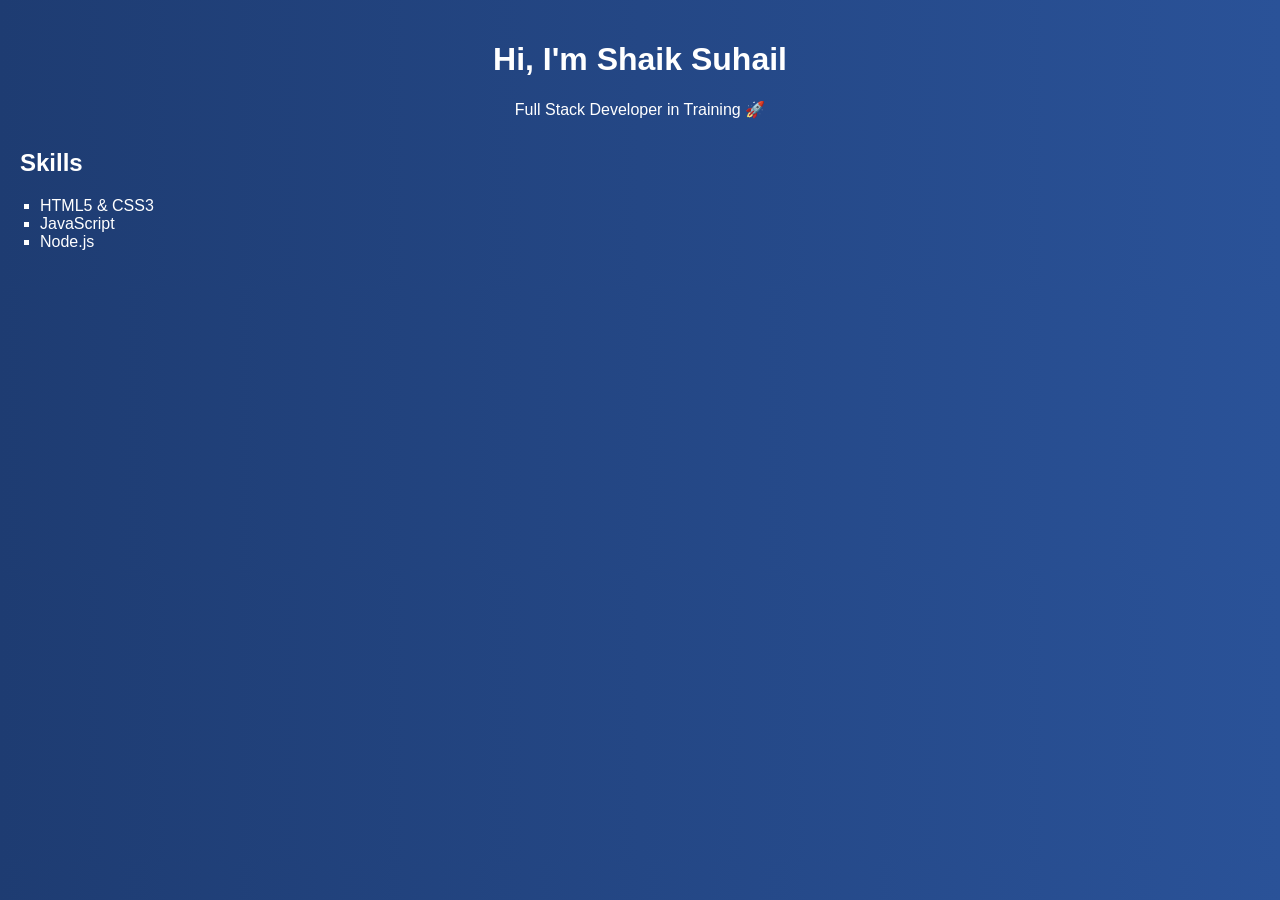
<file: index.html>
<!DOCTYPE html>
<html lang="en">
<head>
  <meta charset="UTF-8">
  <meta name="viewport" content="width=device-width, initial-scale=1.0">
  <title>My Developer Profile</title>
  <link rel="stylesheet" href="style.css">
</head>
<body>
  <header>
    <h1>Hi, I'm Shaik Suhail</h1>
    <p>Full Stack Developer in Training 🚀</p>
  </header>
  <section>
    <h2>Skills</h2>
    <ul>
      <li>HTML5 & CSS3</li>
      <li>JavaScript</li>
      <li>Node.js</li>
    </ul>
  </section>
</body>
</html>
</file>
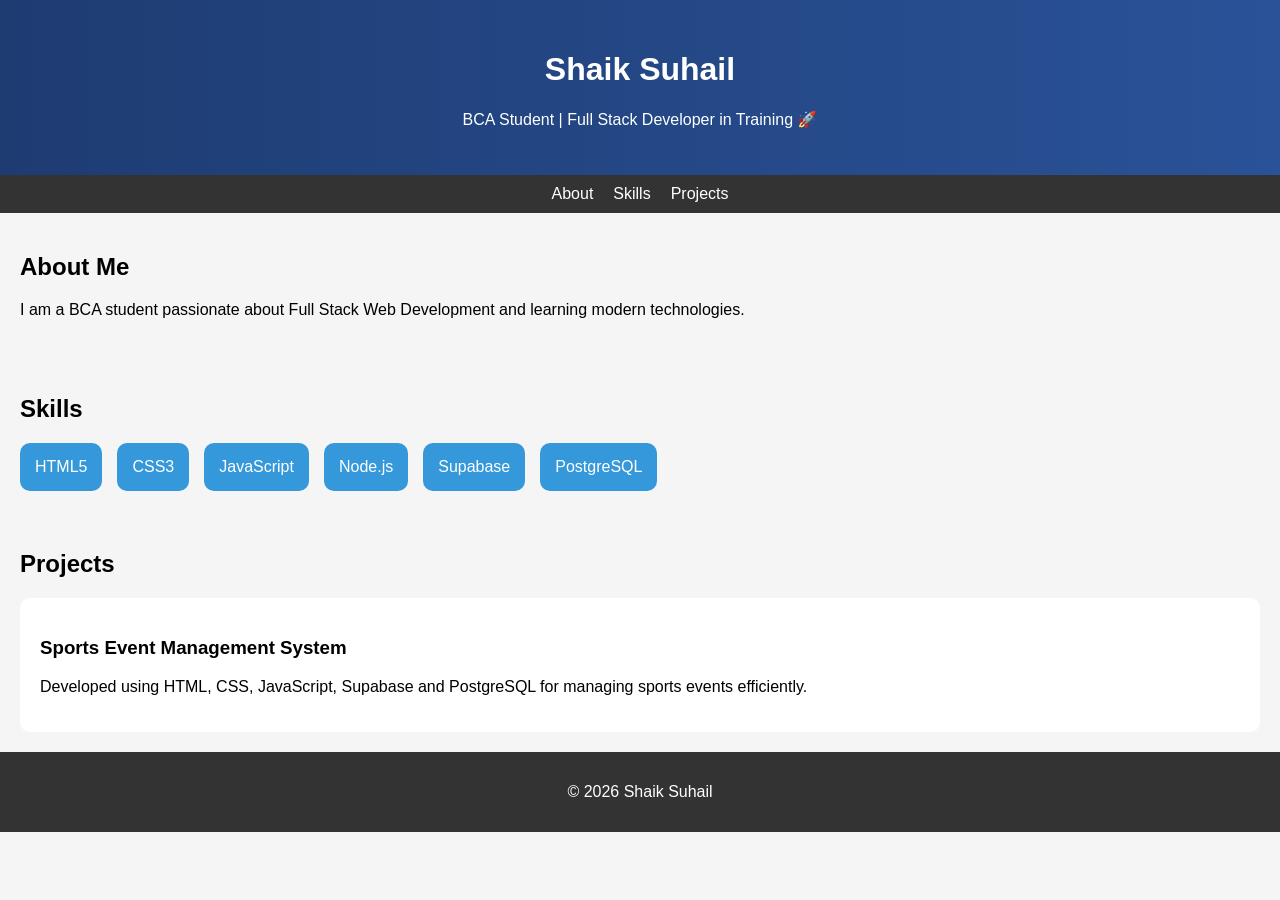
<file: portfolio.html>
<!DOCTYPE html>
<html lang="en">
<head>
    <meta charset="UTF-8">
    <meta name="viewport" content="width=device-width, initial-scale=1.0">
    <title>Shaik Suhail Portfolio</title>
    <link rel="stylesheet" href="portfolio.css">
</head>
<body>

<header class="banner">
    <h1>Shaik Suhail</h1>
    <p>BCA Student | Full Stack Developer in Training 🚀</p>
</header>

<nav>
    <ul>
        <li><a href="#about">About</a></li>
        <li><a href="#skills">Skills</a></li>
        <li><a href="#projects">Projects</a></li>
    </ul>
</nav>

<main>

<section id="about">
    <h2>About Me</h2>
    <p>I am a BCA student passionate about Full Stack Web Development and learning modern technologies.</p>
</section>

<section id="skills">
    <h2>Skills</h2>

    <div class="skills-container">
        <div class="box">HTML5</div>
        <div class="box">CSS3</div>
        <div class="box">JavaScript</div>
        <div class="box">Node.js</div>
        <div class="box">Supabase</div>
        <div class="box">PostgreSQL</div>
    </div>
</section>

<section id="projects">
    <h2>Projects</h2>

    <article class="project-card">
        <h3>Sports Event Management System</h3>
        <p>
            Developed using HTML, CSS, JavaScript,
            Supabase and PostgreSQL for managing sports events efficiently.
        </p>
    </article>
</section>

</main>

<footer>
    <p>© 2026 Shaik Suhail</p>
</footer>

</body>
</html>
</file>
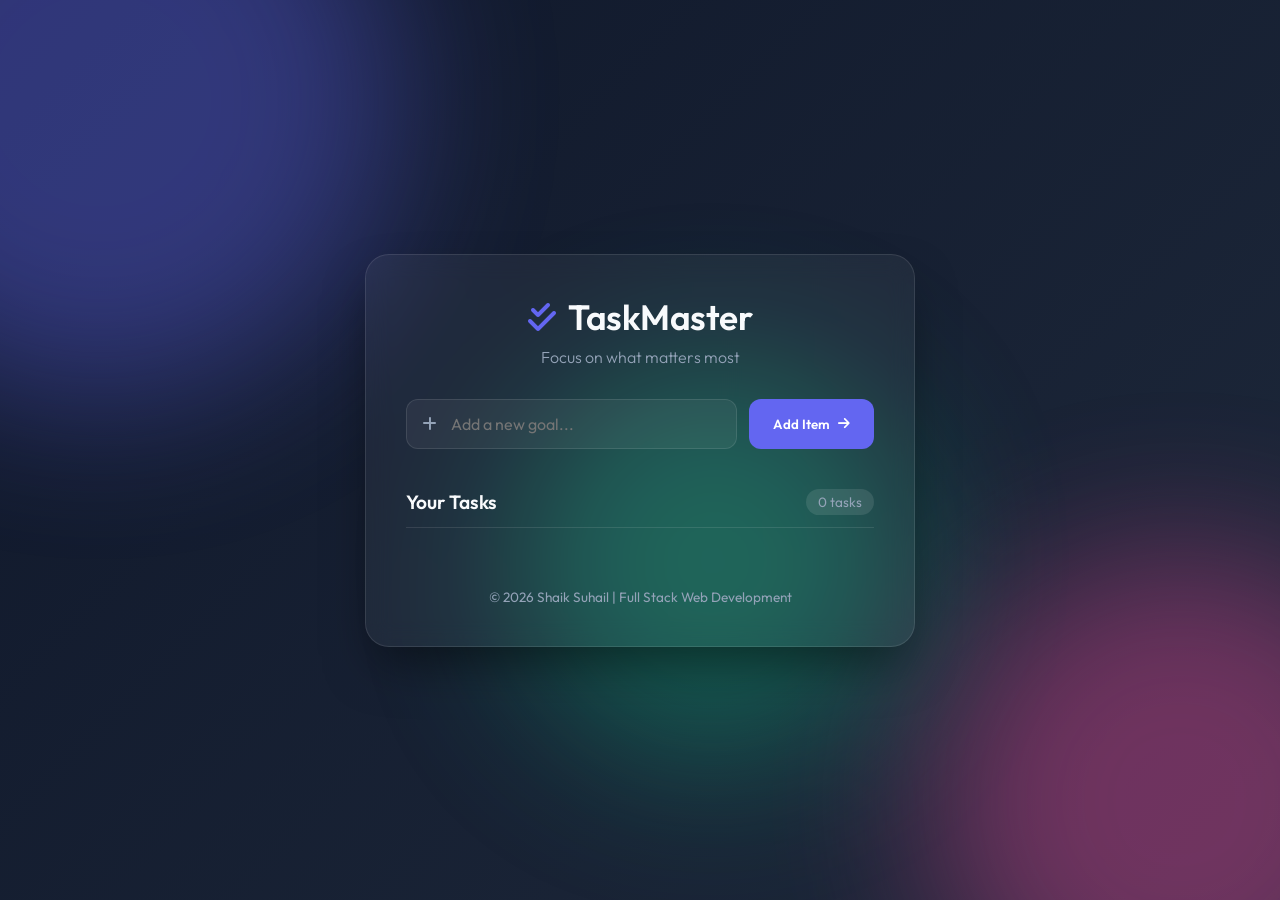
<file: todo.html>
<!DOCTYPE html>
<html lang="en">

<head>
    <meta charset="UTF-8">
    <meta name="viewport" content="width=device-width, initial-scale=1.0">
    <title>TaskMaster To-Do App</title>
    <link rel="stylesheet" href="todo.css">
    <!-- Google Fonts -->
    <link rel="preconnect" href="https://fonts.googleapis.com">
    <link rel="preconnect" href="https://fonts.gstatic.com" crossorigin>
    <link
        href="https://fonts.googleapis.com/css2?family=Outfit:wght@300;400;600&family=Plus+Jakarta+Sans:wght@400;700&display=swap"
        rel="stylesheet">
    <!-- Font Awesome for Icons -->
    <link rel="stylesheet" href="https://cdnjs.cloudflare.com/ajax/libs/font-awesome/6.4.0/css/all.min.css">
</head>

<body>

    <div class="background-blobs">
        <div class="blob blob-1"></div>
        <div class="blob blob-2"></div>
        <div class="blob blob-3"></div>
    </div>

    <main class="app-container">
        <header>
            <div class="logo">
                <i class="fas fa-check-double"></i>
                <h1>TaskMaster</h1>
            </div>
            <p class="subtitle">Focus on what matters most</p>
        </header>

        <section class="input-container">
            <div class="input-wrapper">
                <i class="fas fa-plus"></i>
                <input type="text" id="taskInput" placeholder="Add a new goal..." autocomplete="off">
            </div>
            <button id="addTaskBtn" aria-label="Add Task">
                <span class="btn-text">Add Item</span>
                <i class="fas fa-arrow-right"></i>
            </button>
        </section>

        <section class="list-container">
            <div class="list-header">
                <h2>Your Tasks</h2>
                <span id="taskCounter" class="counter">0 tasks</span>
            </div>
            <ul id="taskList">
                <!-- Tasks will be injected here -->
            </ul>
        </section>

        <footer>
            <p>&copy; 2026 Shaik Suhail | Full Stack Web Development</p>
        </footer>
    </main>

    <script src="todo.js"></script>
</body>

</html>
</file>
<file: style.css>
body {
  font-family: Arial, sans-serif;
  background: linear-gradient(to right, #1e3c72, #2a5298);
  color: #fff;
  margin: 0;
  padding: 20px;
}
header {
  text-align: center;
}
section {
  margin-top: 30px;
}
ul {
  list-style: square;
  padding-left: 20px;
</file>
<file: portfolio.css>
body {
    font-family: Arial, sans-serif;
    margin: 0;
    background: #f5f5f5;
}

.banner {
    background: linear-gradient(to right, #1e3c72, #2a5298);
    color: white;
    text-align: center;
    padding: 30px;

    animation: slide 1s ease-in-out;
}

nav {
    background: #333;
    padding: 10px;
}

nav ul {
    display: flex;
    justify-content: center;
    gap: 20px;
    list-style: none;
    margin: 0;
    padding: 0;
}

nav a {
    color: white;
    text-decoration: none;
}

section {
    padding: 20px;
}

.skills-container {
    display: flex;
    flex-wrap: wrap;
    gap: 15px;
}

.box {
    background: #3498db;
    color: white;
    padding: 15px;
    border-radius: 10px;
}

.project-card {
    background: white;
    padding: 20px;
    border-radius: 10px;
}

footer {
    text-align: center;
    background: #333;
    color: white;
    padding: 15px;
}

@keyframes slide {
    from {
        transform: translateX(-100%);
    }

    to {
        transform: translateX(0);
    }
}

@media (max-width: 768px) {
    nav ul {
        flex-direction: column;
        align-items: center;
    }

    .skills-container {
        flex-direction: column;
    }
}
</file>
<file: todo.css>
:root {
    --primary: #6366f1;
    --primary-hover: #4f46e5;
    --bg-gradient: linear-gradient(135deg, #0f172a 0%, #1e293b 100%);
    --card-bg: rgba(255, 255, 255, 0.05);
    --border: rgba(255, 255, 255, 0.1);
    --text-main: #f8fafc;
    --text-muted: #94a3b8;
    --accent: #10b981;
    --danger: #ef4444;
    --glass-blur: blur(12px);
}

* {
    margin: 0;
    padding: 0;
    box-sizing: border-box;
    font-family: 'Outfit', sans-serif;
}

body {
    min-height: 100vh;
    background: var(--bg-gradient);
    color: var(--text-main);
    display: flex;
    justify-content: center;
    align-items: center;
    overflow-x: hidden;
    padding: 20px;
}

/* Background Animated Blobs */
.background-blobs {
    position: fixed;
    top: 0;
    left: 0;
    width: 100%;
    height: 100%;
    z-index: -1;
    overflow: hidden;
}

.blob {
    position: absolute;
    border-radius: 50%;
    filter: blur(80px);
    opacity: 0.4;
    animation: move 20s infinite alternate linear;
}

.blob-1 {
    width: 600px;
    height: 600px;
    background: #6366f1;
    top: -200px;
    left: -200px;
}

.blob-2 {
    width: 500px;
    height: 500px;
    background: #ec4899;
    bottom: -150px;
    right: -150px;
    animation-delay: -5s;
}

.blob-3 {
    width: 400px;
    height: 400px;
    background: #10b981;
    top: 40%;
    left: 40%;
    animation-delay: -10s;
}

@keyframes move {
    from {
        transform: translate(0, 0) scale(1);
    }

    to {
        transform: translate(100px, 100px) scale(1.2);
    }
}

/* App Container */
.app-container {
    width: 100%;
    max-width: 550px;
    background: var(--card-bg);
    backdrop-filter: var(--glass-blur);
    border: 1px solid var(--border);
    border-radius: 24px;
    padding: 40px;
    box-shadow: 0 25px 50px -12px rgba(0, 0, 0, 0.5);
    animation: slideUp 0.6s cubic-bezier(0.16, 1, 0.3, 1);
}

@keyframes slideUp {
    from {
        opacity: 0;
        transform: translateY(30px);
    }

    to {
        opacity: 1;
        transform: translateY(0);
    }
}

header {
    margin-bottom: 32px;
    text-align: center;
}

.logo {
    display: flex;
    align-items: center;
    justify-content: center;
    gap: 12px;
    margin-bottom: 8px;
}

.logo i {
    font-size: 2rem;
    color: var(--primary);
}

.logo h1 {
    font-size: 2.2rem;
    font-weight: 600;
    letter-spacing: -0.5px;
}

.logo h1 span {
    color: var(--primary);
}

.subtitle {
    color: var(--text-muted);
    font-size: 1rem;
    font-weight: 300;
}

/* Input Section */
.input-container {
    display: flex;
    gap: 12px;
    margin-bottom: 40px;
}

.input-wrapper {
    flex: 1;
    position: relative;
    display: flex;
    align-items: center;
}

.input-wrapper i {
    position: absolute;
    left: 16px;
    color: var(--text-muted);
}

#taskInput {
    width: 100%;
    background: rgba(255, 255, 255, 0.05);
    border: 1px solid var(--border);
    border-radius: 12px;
    padding: 14px 14px 14px 44px;
    color: white;
    font-size: 1rem;
    transition: all 0.3s ease;
}

#taskInput:focus {
    outline: none;
    border-color: var(--primary);
    background: rgba(255, 255, 255, 0.1);
    box-shadow: 0 0 0 4px rgba(99, 102, 241, 0.2);
}

#addTaskBtn {
    background: var(--primary);
    color: white;
    border: none;
    border-radius: 12px;
    padding: 0 24px;
    font-weight: 600;
    cursor: pointer;
    display: flex;
    align-items: center;
    gap: 8px;
    transition: all 0.3s ease;
}

#addTaskBtn:hover {
    background: var(--primary-hover);
    transform: translateY(-2px);
    box-shadow: 0 10px 15px -3px rgba(99, 102, 241, 0.4);
}

#addTaskBtn:active {
    transform: translateY(0);
}

/* List Section */
.list-header {
    display: flex;
    justify-content: space-between;
    align-items: center;
    margin-bottom: 20px;
    padding-bottom: 12px;
    border-bottom: 1px solid var(--border);
}

.list-header h2 {
    font-size: 1.2rem;
    font-weight: 600;
}

.counter {
    background: rgba(255, 255, 255, 0.1);
    padding: 4px 12px;
    border-radius: 20px;
    font-size: 0.85rem;
    color: var(--text-muted);
}

/* Task List */
#taskList {
    list-style: none;
    display: flex;
    flex-direction: column;
    gap: 12px;
}

.task-item {
    background: rgba(255, 255, 255, 0.03);
    border: 1px solid var(--border);
    padding: 16px;
    border-radius: 16px;
    display: flex;
    align-items: center;
    justify-content: space-between;
    transition: all 0.3s ease;
    animation: fadeIn 0.4s ease forwards;
}

@keyframes fadeIn {
    from {
        opacity: 0;
        transform: scale(0.95);
    }

    to {
        opacity: 1;
        transform: scale(1);
    }
}

.task-item:hover {
    background: rgba(255, 255, 255, 0.07);
    border-color: rgba(255, 255, 255, 0.2);
    transform: translateX(4px);
}

.task-content {
    display: flex;
    align-items: center;
    gap: 12px;
    flex: 1;
    cursor: pointer;
}

.checkbox {
    width: 22px;
    height: 22px;
    border: 2px solid var(--text-muted);
    border-radius: 6px;
    display: flex;
    align-items: center;
    justify-content: center;
    transition: all 0.2s ease;
}

.checkbox i {
    font-size: 0.8rem;
    color: white;
    display: none;
}

.task-text {
    font-size: 1.05rem;
    transition: all 0.3s ease;
}

/* Completed State */
.task-item.completed .checkbox {
    background: var(--accent);
    border-color: var(--accent);
}

.task-item.completed .checkbox i {
    display: block;
}

.task-item.completed .task-text {
    text-decoration: line-through;
    color: var(--text-muted);
    opacity: 0.6;
}

/* Delete Button */
.delete-btn {
    background: transparent;
    color: var(--text-muted);
    border: none;
    width: 36px;
    height: 36px;
    border-radius: 10px;
    cursor: pointer;
    display: flex;
    align-items: center;
    justify-content: center;
    transition: all 0.2s ease;
}

.delete-btn:hover {
    background: rgba(239, 68, 68, 0.1);
    color: var(--danger);
}

footer {
    margin-top: 40px;
    text-align: center;
    color: var(--text-muted);
    font-size: 0.85rem;
}

/* Responsive */
@media (max-width: 600px) {
    .app-container {
        padding: 24px;
    }

    .input-container {
        flex-direction: column;
    }

    #addTaskBtn {
        padding: 14px;
        justify-content: center;
    }

    .btn-text {
        font-size: 1rem;
    }
}
</file>
